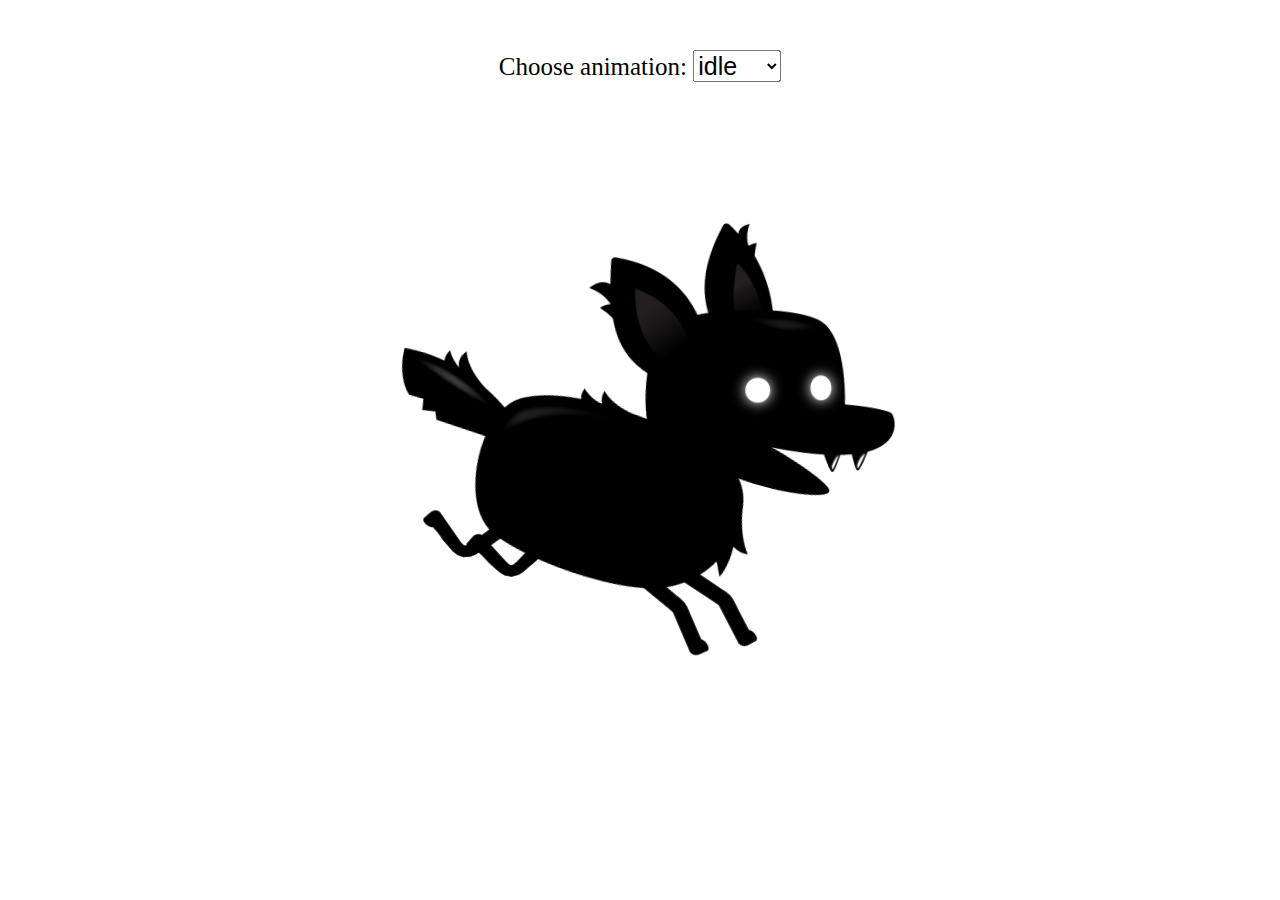
<file: p1_SpriteAnimation/index.html>
<!DOCTYPE html>
<html lang="en">
<head>
    <meta charset="UTF-8">
    <meta http-equiv="X-UA-Compatible" content="IE=edge">
    <meta name="viewport" content="width=device-width, initial-scale=1.0">
    <title>Sprite Animations</title>
    <link rel="stylesheet" href="style.css" />
    <script src="script.js" defer></script>
</head>
<body>
    <canvas id="canvas1"></canvas>
    <div class="controls">
        <label for="animations">
            Choose animation:
        </label>
        <select id="animations" name="animations">
            <option value="idle">idle</option>
            <option value="jump">jump</option>
            <option value="fall">fall</option>
            <option value="run">run</option>
            <option value="dizzy">dizzy</option>
            <option value="sit">sit</option>
            <option value="roll">roll</option>
            <option value="bite">bite</option>
            <option value="ko">ko</option>
            <option value="getHit">getHit</option>
        </select>
    </div>
</body>
</html>
</file>
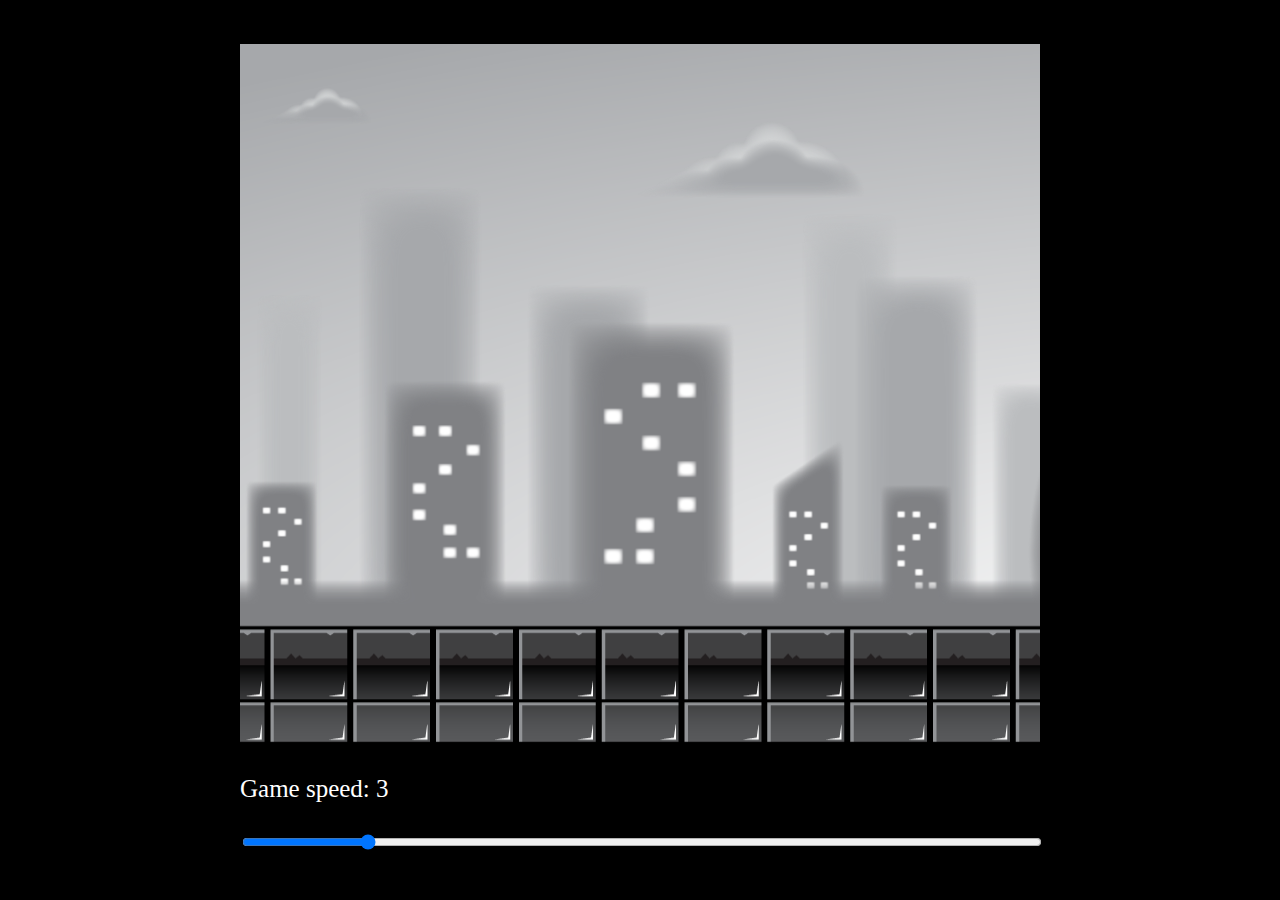
<file: p2_ParallaxBG/index.html>
<!DOCTYPE html>
<html lang="en">
<head>
    <meta charset="UTF-8">
    <meta http-equiv="X-UA-Compatible" content="IE=edge">
    <meta name="viewport" content="width=device-width, initial-scale=1.0">
    <title>Parallax BG</title>
    <link rel="stylesheet" href="style.css" />
    <script src="script.js" defer></script>
</head>
<body>
    <div id="container">
        <canvas id="canvas1"></canvas>
        <p>Game speed: <span id="showGameSpeed"></span></p>
        <input type="range" min="0" max="20" value="3" class="slider" id="slider">
    </div>
</body>
</html>
</file>
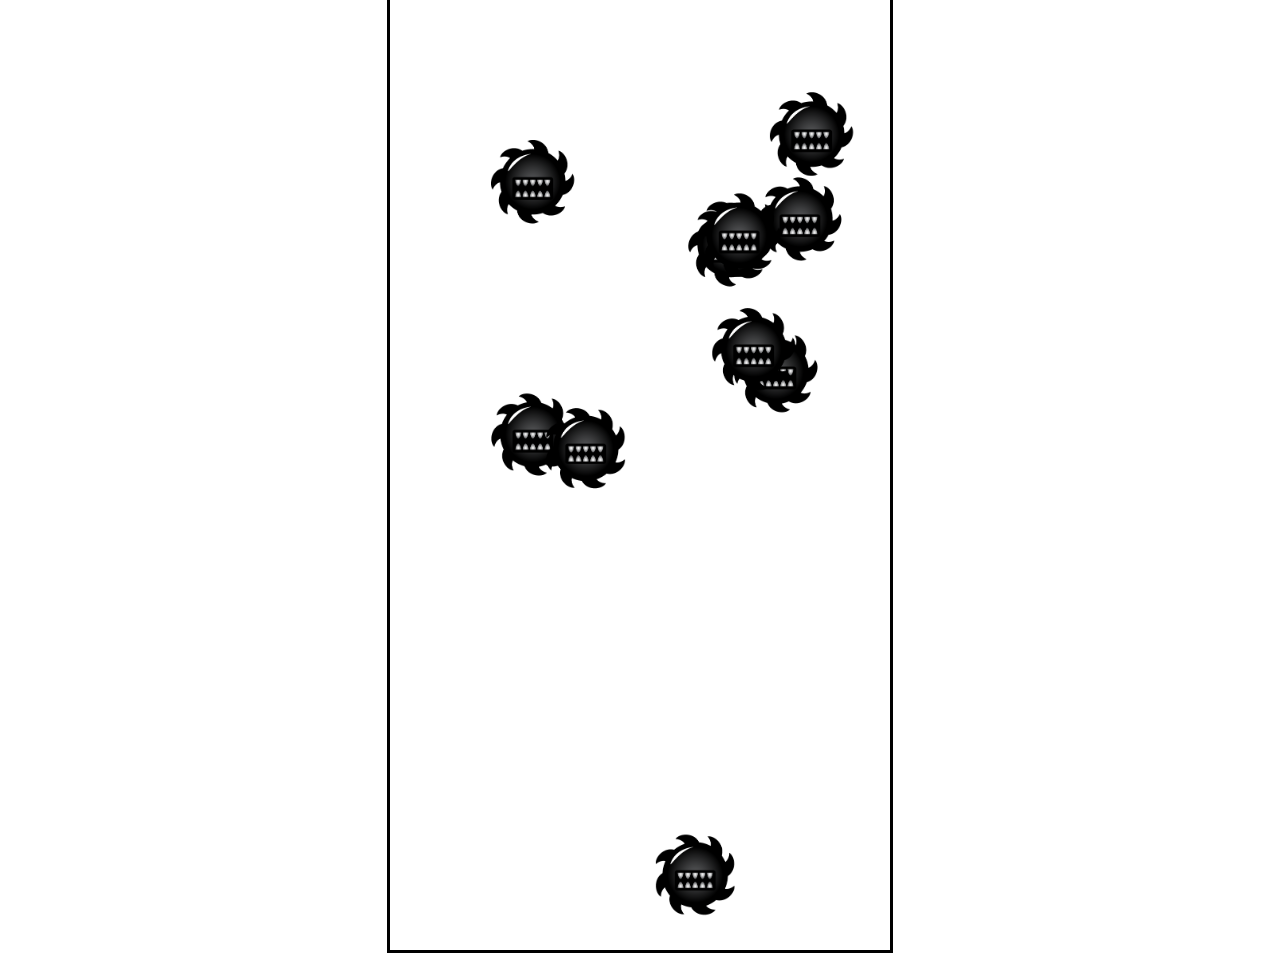
<file: p3_EnemyMovement/index.html>
<!DOCTYPE html>
<html lang="en">
<head>
    <meta charset="UTF-8">
    <meta http-equiv="X-UA-Compatible" content="IE=edge">
    <meta name="viewport" content="width=device-width, initial-scale=1.0">
    <title>NPC Movement</title>
    <link rel="stylesheet" href="style.css" />
    <script src="script.js" defer></script>
</head>
<body>
    <canvas id="canvas1"></canvas>
</body>
</html>
</file>
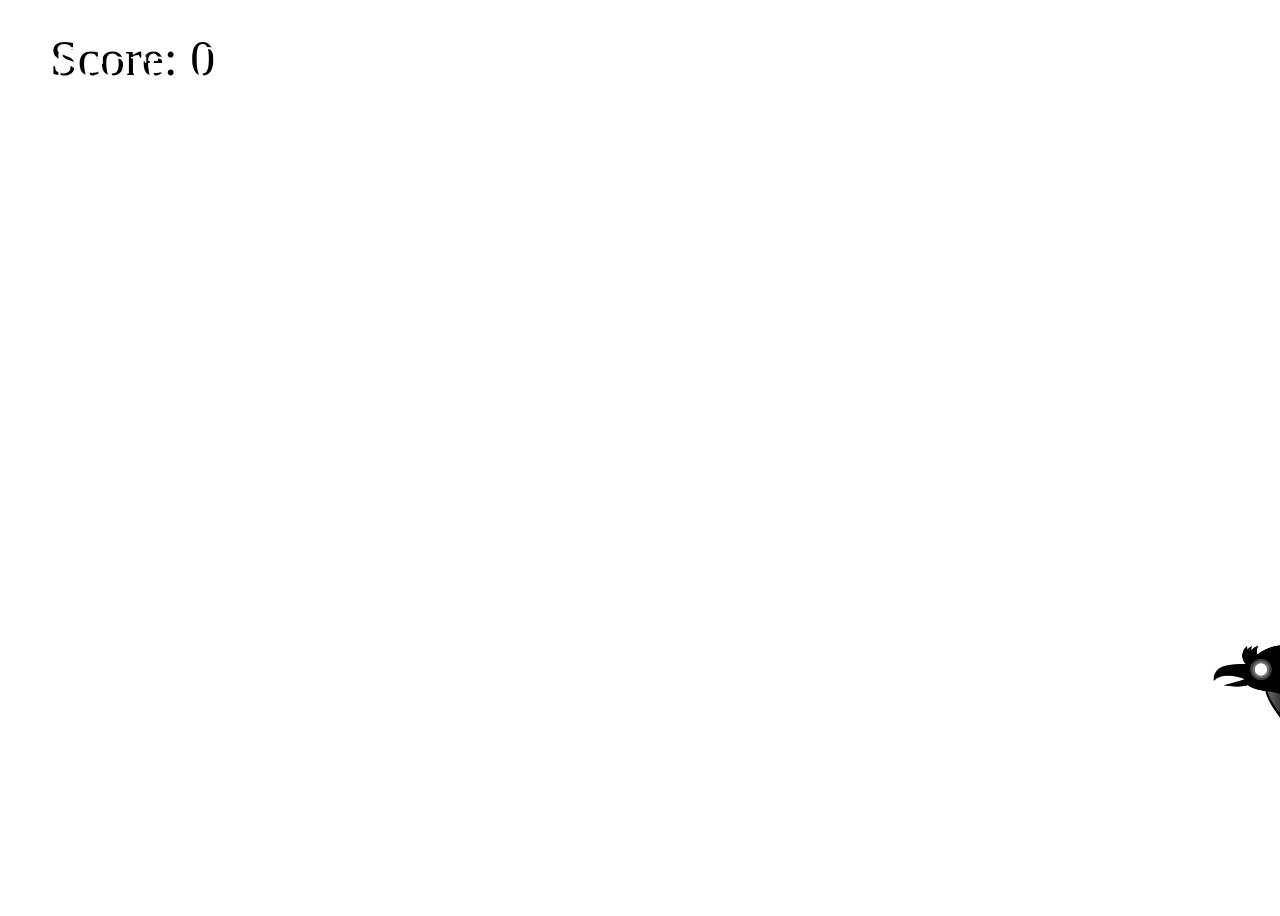
<file: p5_PointShoot/index.html>
<!DOCTYPE html>
<html lang="en">
<head>
    <meta charset="UTF-8">
    <meta http-equiv="X-UA-Compatible" content="IE=edge">
    <meta name="viewport" content="width=device-width, initial-scale=1.0">
    <title>Point Shoot</title>
    <link rel="stylesheet" href="style.css" />
    <script src="script.js" defer></script>
</head>
<body>
    <canvas id="collisionCanvas"></canvas>
    <canvas id="canvas1"></canvas>
</body>
</html>
</file>
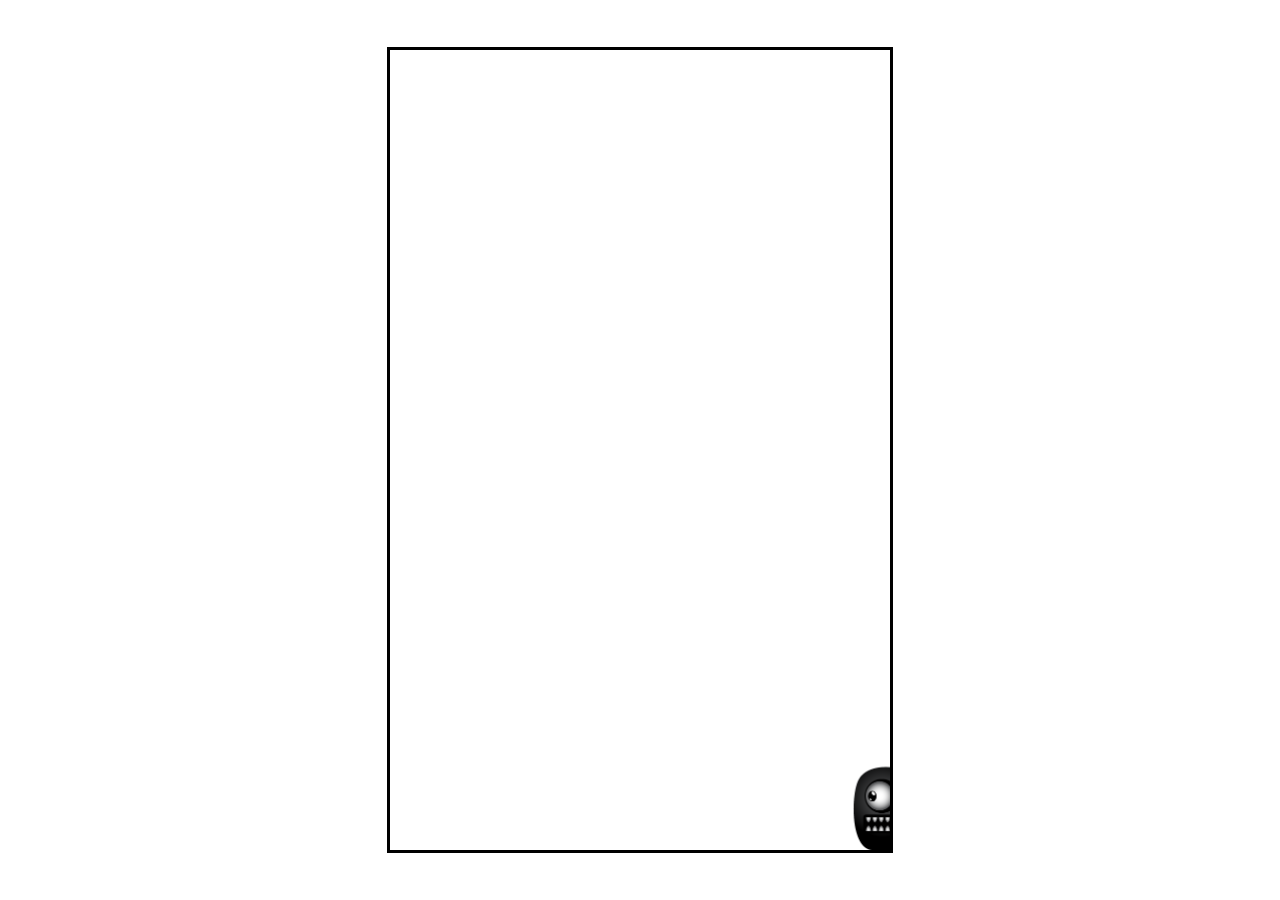
<file: p6_EnemyVariety/index.html>
<!DOCTYPE html>
<html lang="en">
<head>
    <meta charset="UTF-8">
    <meta http-equiv="X-UA-Compatible" content="IE=edge">
    <meta name="viewport" content="width=device-width, initial-scale=1.0">
    <title>Enemy types</title>
    <link rel="stylesheet" href="style.css" />
    <script src="script.js" defer></script>
</head>
<body>
    <canvas id="canvas1"></canvas>

    <img id="wormImage" src="enemy_worm.png">
    <img id="ghostImage" src="enemy_ghost.png">
    <img id="spiderImage" src="enemy_spider.png">
</body>
</html>
</file>
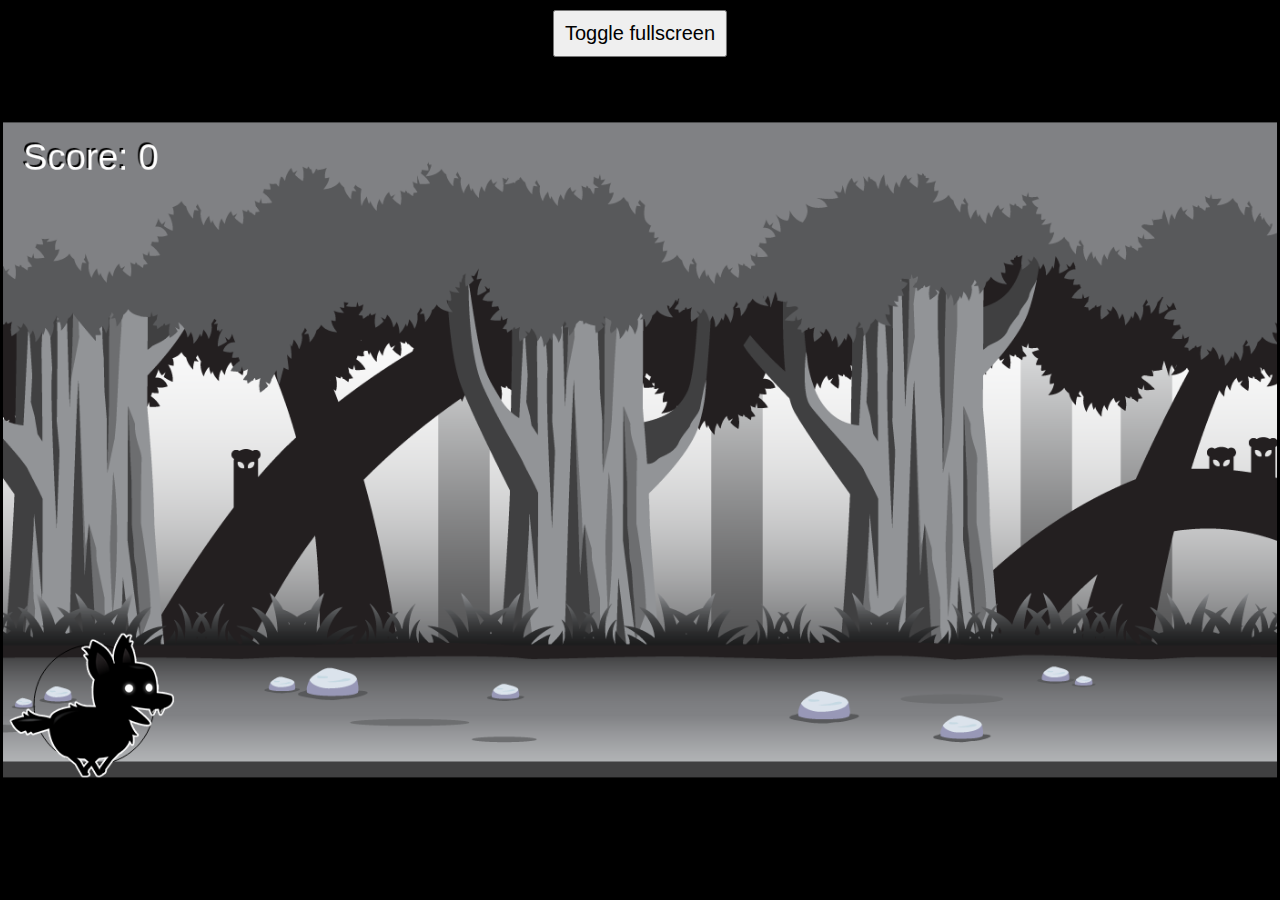
<file: p7_MobileSideScroller/index.html>
<!DOCTYPE html>
<html lang="en">
<head>
    <meta charset="UTF-8">
    <meta http-equiv="X-UA-Compatible" content="IE=edge">
    <meta name="viewport" content="width=device-width, initial-scale=1.0">
    <title>Enemy types</title>
    <link rel="stylesheet" href="style.css" />
    <script src="script.js" defer></script>
</head>
<body>
    <canvas id="canvas1"></canvas>

    <img id="playerImage" src="player.png">
    <img id="backgroundImage" src="background_single.png">
    <img id="enemy1Image" src="enemy_1.png">

    <button id="fullScreenButton">Toggle fullscreen</button>
</body>
</html>
</file>
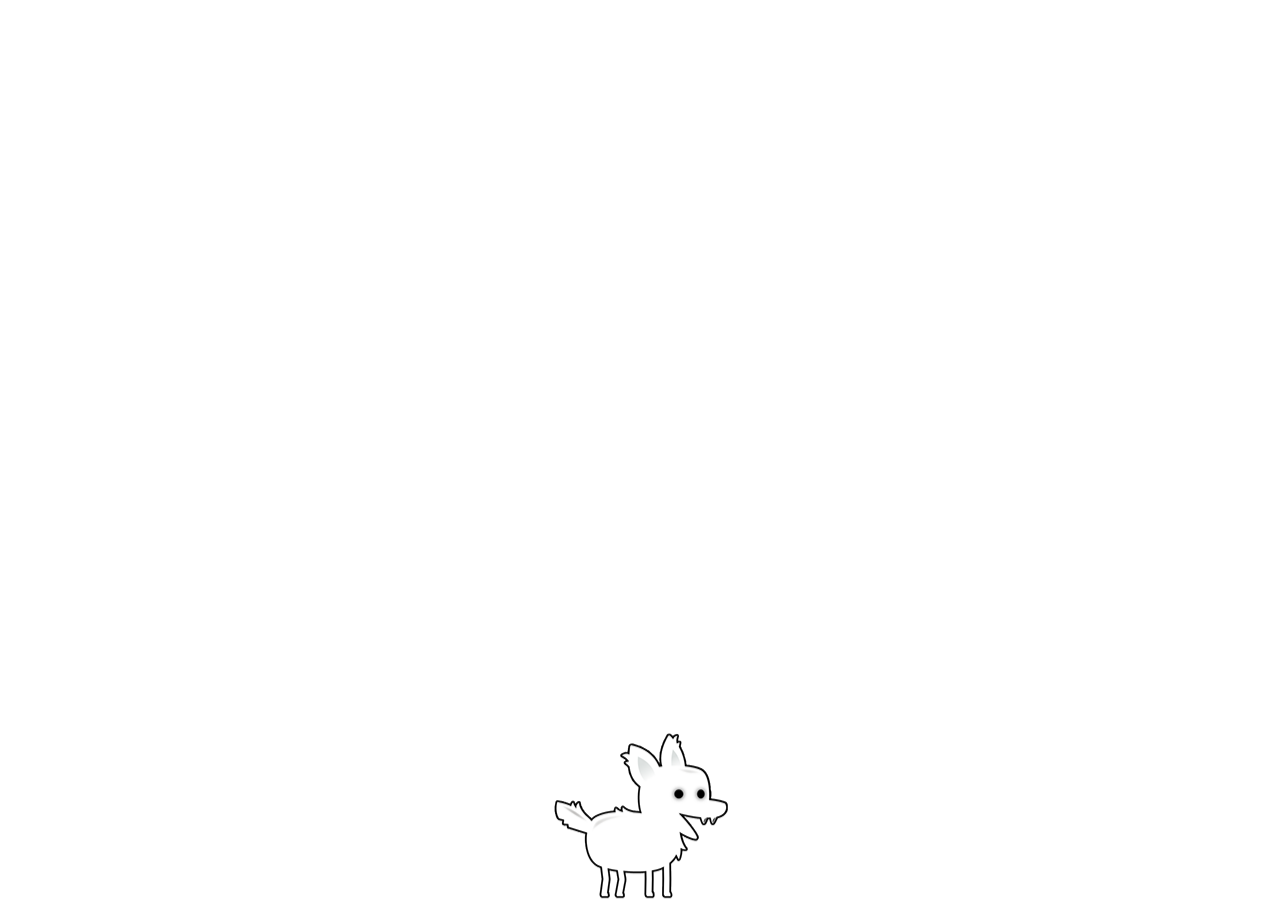
<file: p8_StateManagement/index.html>
<!DOCTYPE html>
<html lang="en">
<head>
    <meta charset="UTF-8">
    <meta http-equiv="X-UA-Compatible" content="IE=edge">
    <meta name="viewport" content="width=device-width, initial-scale=1.0">
    <title>State management</title>
    <link rel="stylesheet" href="style.css" />
    <script type="module" src="script.js" defer></script>
</head>
<body>
    <canvas id="canvas1"></canvas>

    <img id="dogImage" src="dog.png" />
    <h1 id="loading">LOADING...</h1>
</body>
</html>
</file>
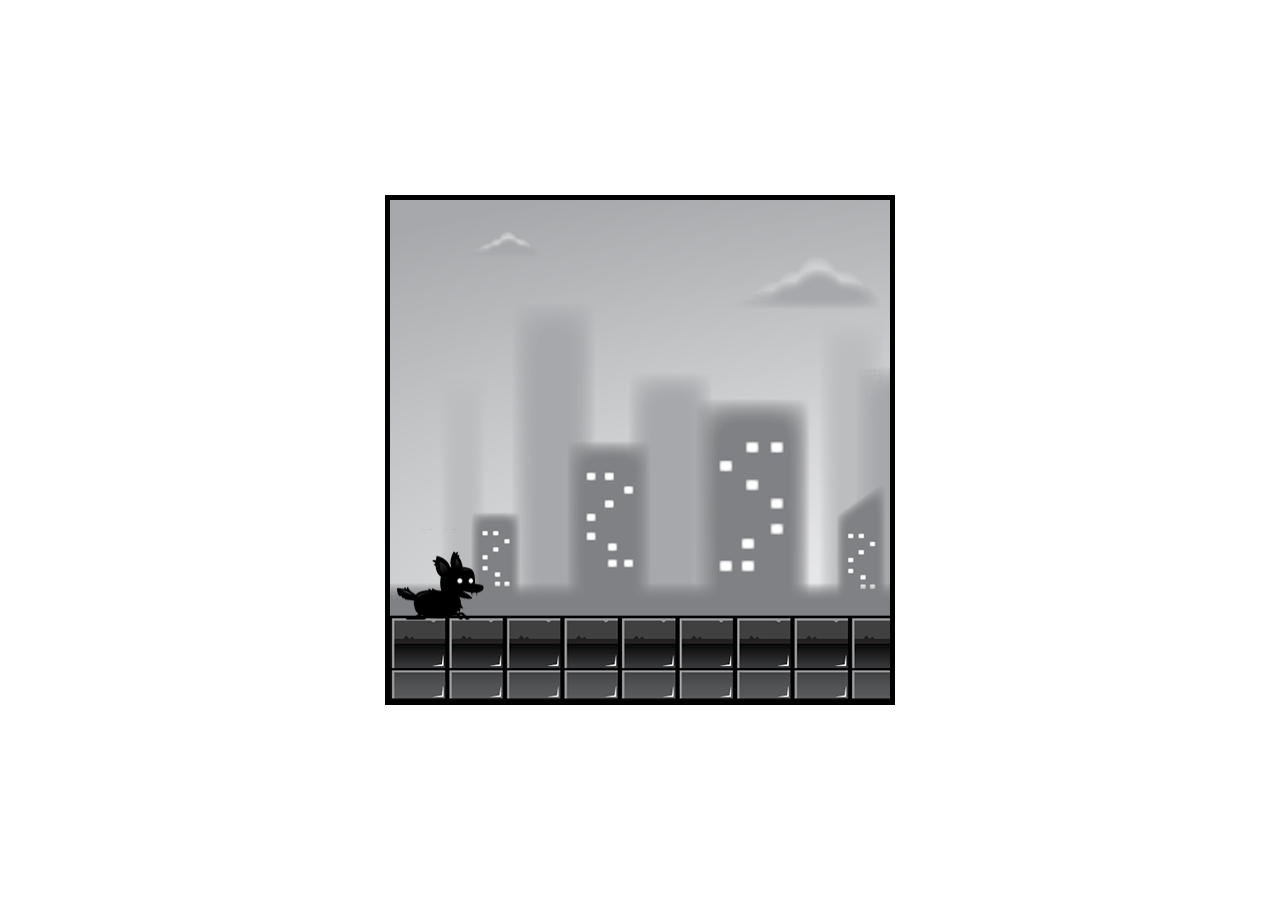
<file: p9_FullGame/index.html>
<!DOCTYPE html>
<html lang="en">
<head>
    <meta charset="UTF-8">
    <meta http-equiv="X-UA-Compatible" content="IE=edge">
    <meta name="viewport" content="width=device-width, initial-scale=1.0">
    <title>2D Game</title>
    <link rel="stylesheet" href="style.css" />
    <script type="module" src="main.js" defer></script>
</head>
<body>
    <canvas id="canvas1"></canvas>

    <img id="playerImage" src="assets/player.png" />
    <img id="bgLayer1Image" src="assets/background/layer-1.png" />
    <img id="bgLayer2Image" src="assets/background/layer-2.png" />
    <img id="bgLayer3Image" src="assets/background/layer-3.png" />
    <img id="bgLayer4Image" src="assets/background/layer-4.png" />
    <img id="bgLayer5Image" src="assets/background/layer-5.png" />

    <h1 id="loading">LOADING...</h1>
</body>
</html>
</file>
<file: p1_SpriteAnimation/style.css>
#canvas1 {
    position: absolute;
    top: 50%;
    left: 50%;
    transform: translate(-50%, -50%);
    width: 600px;
    height: 600px;
}

.controls {
    position: absolute;
    z-index: 10;
    top: 50px;
    left: 50%;
    transform: translateX(-50%);
}
.controls, select, option {
    font-size: 25px;
}
</file>
<file: p2_ParallaxBG/style.css>
body {
    background: black;
}

#container {
    position: absolute;
    width: 800px;
    transform: translate(-50%, -50%);
    top: 50%;
    left: 50%;
    font-size: 25px;
}

#canvas1 {
    position: relative;
    width: 800px;
    height: 700px;
}

#slider {
    width: 100%;
}

p {
    color: white;
}
</file>
<file: p3_EnemyMovement/style.css>
#canvas1 {
    position: absolute;
    top: 50%;
    left: 50%;
    transform: translate(-50%, -50%);
    width: 500px;
    height: 1000px;
    border: 3px solid black;
}
</file>
<file: p5_PointShoot/style.css>
body {
    /*background: linear-gradient(125deg, red, green, blue);*/
    width: 100vw;
    height: 100vh;
    overflow: hidden;
}

canvas {
    position: absolute;
    top: 0;
    left: 0;
    width: 100%;
    height: 100%;
}

#collisionCanvas {
    opacity: 0;
}
</file>
<file: p6_EnemyVariety/style.css>
canvas {
    border: 3px solid black;
    position: absolute;
    top: 50%;
    left: 50%;
    width: 500px;
    height: 800px;
    transform: translate(-50%, -50%);
}

img {
    display: none;
}
</file>
<file: p7_MobileSideScroller/style.css>
* {
    margin: 0;
    padding: 0;
    box-sizing: border-box;
}

body {
    background: black;
}

canvas {
    border: 3px solid black;
    position: absolute;
    top: 50%;
    left: 50%;
    transform: translate(-50%, -50%);
    max-width: 100%;
    max-height: 100%;
}

img {
    display: none;
}

#fullScreenButton {
    position: absolute;
    font-size: 20px;
    padding: 10px;
    top: 10px;
    left: 50%;
    transform: translateX(-50%);
}
</file>
<file: p8_StateManagement/style.css>
* {
    margin: 0;
    padding: 0;
    box-sizing: border-box;
    font-family: 'Helvetica', cursive;
}

body {
    overflow: hidden;
}

canvas {
    top: 0;
    left: 0;
}

img {
    display: none;
}

#loading {
    position: absolute;
    top: 50%;
    width: 100%;
    text-align: center;
    font-size: 100px;
}
</file>
<file: p9_FullGame/style.css>
* {
    margin: 0;
    padding: 0;
    box-sizing: border-box;
    font-family: 'Helvetica', cursive;
}

#canvas1 {
    border: 5px solid black;
    position: absolute;
    top: 50%;
    left: 50%;
    transform: translate(-50%, -50%);
    max-width: 100%;
    max-height: 100%;
}

#loading {
    position: absolute;
    top: 50%;
    width: 100%;
    text-align: center;
    font-size: 100px;
}

img {
    display: none;
}
</file>
